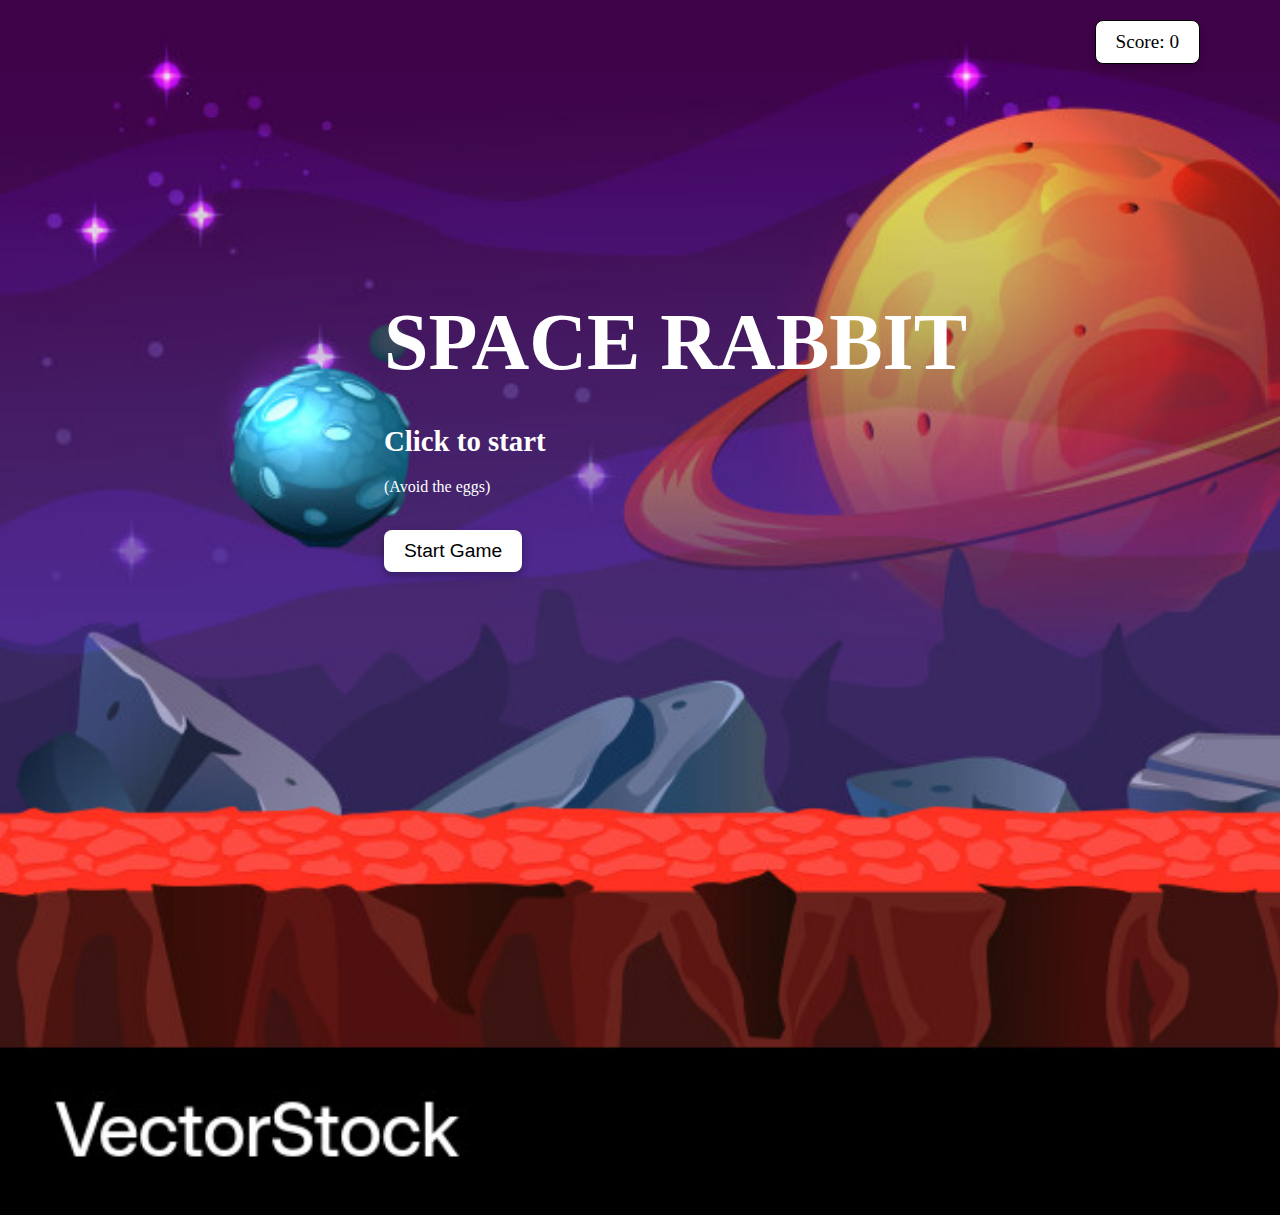
<file: index.html>
<!DOCTYPE html>
<html lang="en">

<head>
    <meta charset="UTF-8">
    <meta name="viewport" content="width=device-width, initial-scale=1.0">
    <link rel="stylesheet" href="./styles/styles.css">
    <title>Bunny Escape!</title>
</head>

<body>
    <div id="start-screen">
        <div class="startContainer">
            <h1> SPACE RABBIT </h1>
            <h2>Click to start</h2>
            <p> (Avoid the eggs) </p>
            <button id="start-button">Start Game</button>
        </div>
    </div>
    <div id="board">
        <div class="bg"></div>
        <div class="bg"></div>
        <div id="player" class="player"></div>
        <div id="score"> Score: 0</div>


    </div>

    <script src="./game.js"></script>
</body>

</html>
</file>
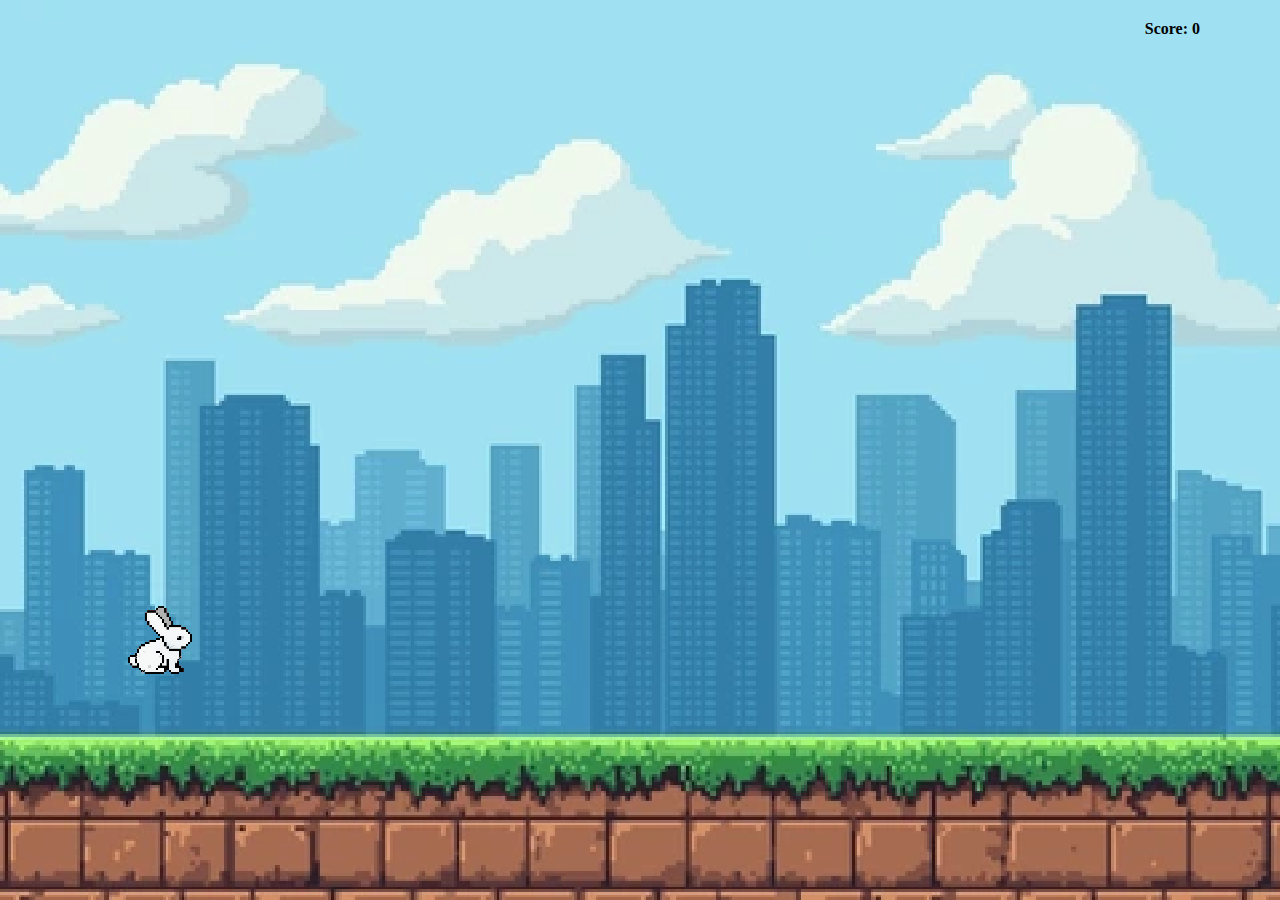
<file: Game- week 3/index.html>
<!DOCTYPE html>
<html lang="en">

<head>
    <meta charset="UTF-8">
    <meta name="viewport" content="width=device-width, initial-scale=1.0">
    <link rel="stylesheet" href="./styles/styles.css">
    <title>Document</title>
</head>

<body>
    <div id="start-screen">
        <div class="start-container">
            <h1>Welcome to Bunny Escape!</h1>
            <p>Press the button to start</p>
            <button id="start-button">Start Game</button>
        </div>
    </div>
    <div id="board">
        <div class="bg"></div>
        <div class="bg"></div>
        <div id="player" class="player"></div>
        <div id="score"> Score: 0</div>
        <div id="obstacle"></div>


    </div>

    <script src="./game.js"></script>
</body>

</html>
</file>
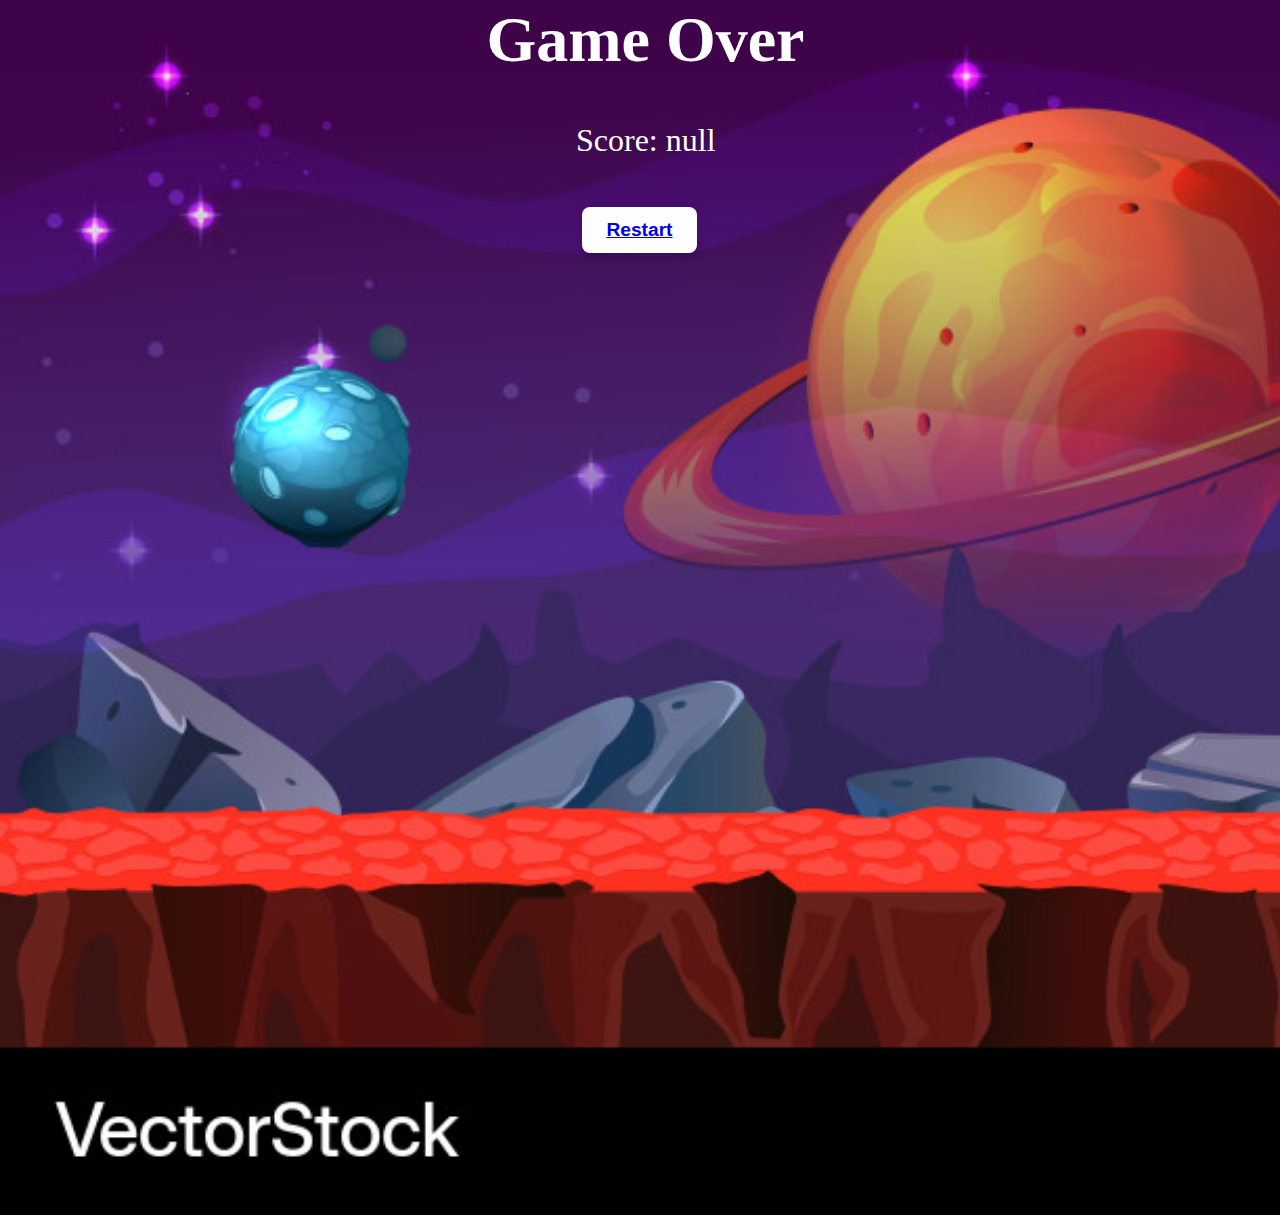
<file: gameover.html>
<!DOCTYPE html>
<html lang="en">
<head>
    <meta charset="UTF-8">
    <meta name="viewport" content="width=device-width, initial-scale=1.0">
    <title>Game Over</title>

    <link rel="stylesheet" href="./styles/styles.css">
</head>
<body id="gameover">
    <div>
    <h3>Game Over</h1>
    <span id="final-score"></span></p>
        <button id="restart-button" class="gameOverButton">
            <a href="./index.html">Restart </a>
        </button>
            
    </div>
    <script>
        const queryParams = new URLSearchParams(window.location.search);
        const finalScore = queryParams.get('score');
        document.getElementById('final-score').textContent = `Score: ${finalScore}`;
      </script>

</body>
</html>
</file>
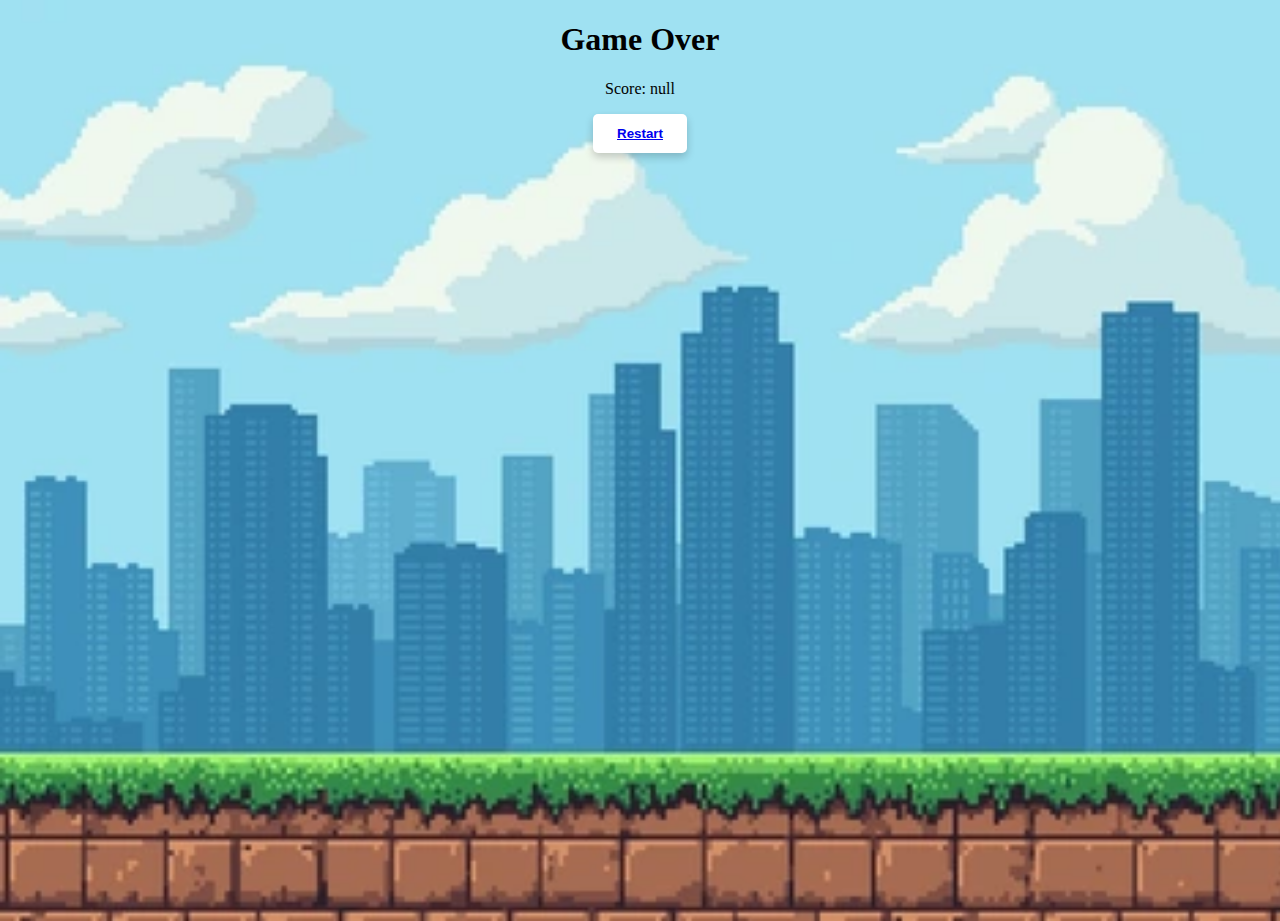
<file: Game- week 3/gameover.html>
<!DOCTYPE html>
<html lang="en">
<head>
    <meta charset="UTF-8">
    <meta name="viewport" content="width=device-width, initial-scale=1.0">
    <title>Game Over</title>

    <link rel="stylesheet" href="./styles/styles.css">
</head>
<body id="gameover">
    <div>
    <h1>Game Over</h1>
    <span id="final-score"></span></p>
        <button id="restart-button" class="gameOverButton">
            <a href="./index.html">Restart </a>
        </button>
            
    </div>
    <script>
        const queryParams = new URLSearchParams(window.location.search);
        const finalScore = queryParams.get('score');
        document.getElementById('final-score').textContent = `Score: ${finalScore}`;
      </script>

</body>
</html>
</file>
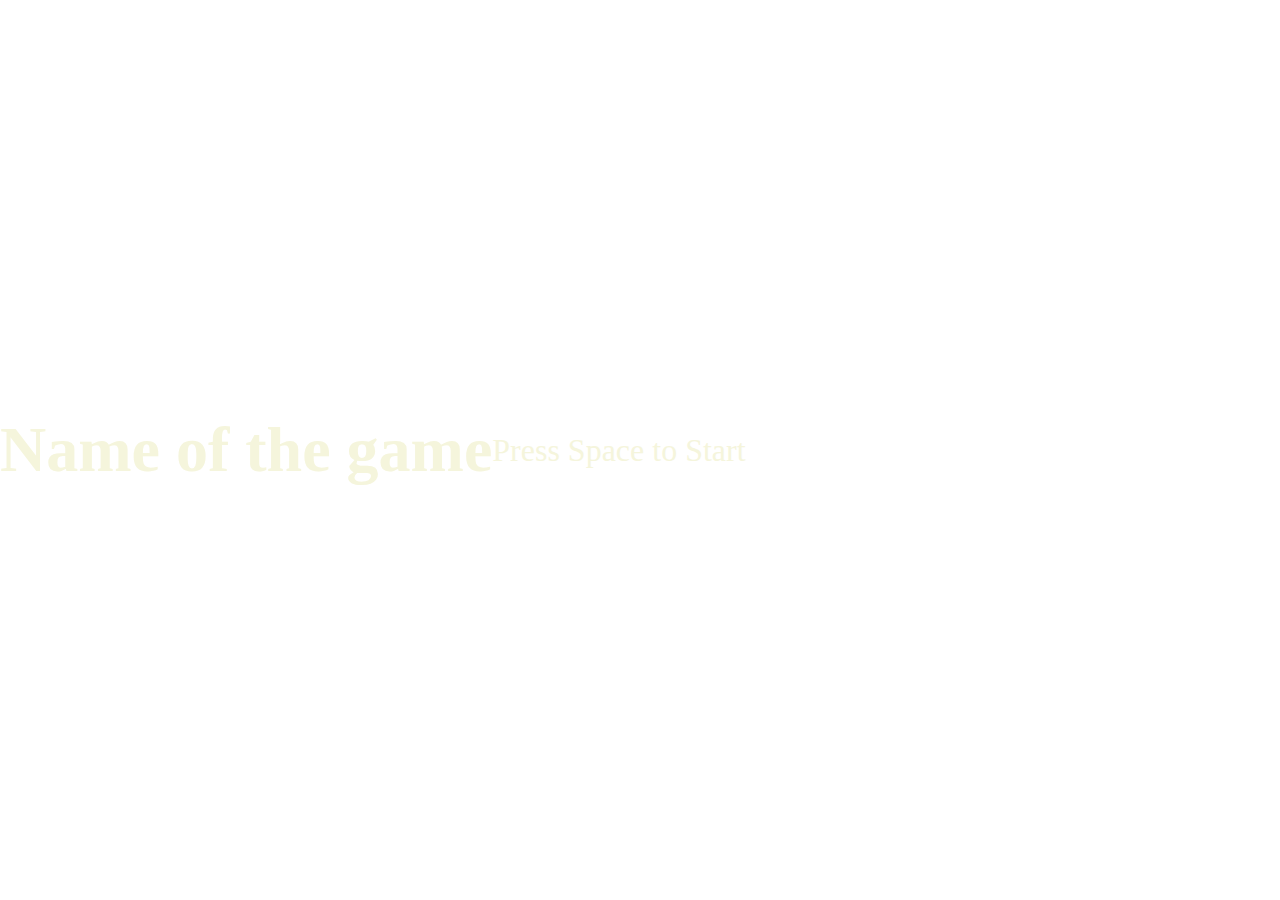
<file: Game- week 3/homepage.html>
<!DOCTYPE html>
<html lang="en">
<head>
    <meta charset="UTF-8">
    <meta name="viewport" content="width=device-width, initial-scale=1.0">
    <title>Document</title>
    <link rel="stylesheet" href="./styles/styles.css">
</head>
<body>
    <div id="start-screen" class="startContainer">
        <h1>Name of the game</h1>
        <p>Press Space to Start</p>
    </div>
</body>
</html>
</file>
<file: styles/styles.css>
body {
    margin: 0;
    padding: 0;
}

h1{
    font-size: 5rem;
    position: absolute;
    top: 20%;
    left: 30%;
}

h2{
    font-size: 1.8rem;
    position: absolute;
    top: 33%;
    left: 30%;
}

h3{
    font-size: 4rem;
    position: absolute;
    top: -5%;
    left: 38%;
}

p{
    font-size: 1rem;
    position: absolute;
    top: 38%;
    left: 30%;
}

#start-screen {
    position: absolute;
    top: 0;
    left: 0;
    width: 100vw;
    height: 135vh;
    color: white;
    z-index: 1000;
    background-image: url(../images/background\ space.jpg);
    background-repeat: no-repeat;
    background-size: cover;
}


#start-button {
    margin-top: 20px;
    padding: 10px 20px;
    font-size: 1.2rem;
    background-color: #ffffff;
    color: #000;
    border: none;
    border-radius: 8px;
    cursor: pointer;
    box-shadow: 0 4px 8px rgba(0, 0, 0, 0.3);
    position: absolute;
    top: 42%;
    left: 30%;
}

#start-button:hover {
    background-color: #e03e3e;
    color: #fff;
  }

#board {
    width: 100vw;
    height: 100vh;
    overflow: hidden;
    position: relative;
}

.bg {
    width: 200vw;
    height: 135vh;
    background-image: url(../images/background\ space.jpg);
    background-repeat: round;
    background-size: auto 100%;
    position: absolute;
    top: 0;
    left: 0;
    animation: scrollBackground 10s linear infinite;  
    image-rendering: pixelated;
}

@keyframes scrollBackground {
    0% {
        background-position: 0 0;
    }

    100% {
        background-position: -200vw 0;
    }
}

#player {
    background-image: url(../images/final\ player\ 1.png);
    background-size: contain;
    background-repeat: no-repeat;
    image-rendering: pixelated;
    position: absolute;
    width: auto;
    height: auto;
}

.player {
    overflow: hidden;
}

.player img {
    width: auto;
    height: auto;
    image-rendering: pixelated;
}



.obstacle {
    background-image: url(../images/obstacle1\ no\ background.png);
    background-size: contain;
    background-repeat: no-repeat;
    image-rendering: pixelated;
    position: absolute;
    overflow: hidden;
    z-index: 2;
}

#score {
    position: absolute;
    top: 20px;
    right: 80px;
    font-size: 1.2rem;
    color: #000;
    z-index: 1000;
    border: solid 1px black;
    border-radius: 8px;
    padding: 10px 20px;
    background-color: white;
    box-shadow: 0 4px 8px rgba(0, 0, 0, 0.2)

}

.scoreContainer {
    align-items: flex-start;
}

#gameover {
    background-image: url(../images/background\ space.jpg);
    background-repeat: no-repeat;
    background-size: cover;
    width: 100vw;
    height: 135vh;
    position: relative;
    overflow: hidden;
    text-align: center;
    color: white;
    align-items: center;
    font-size: 2rem;
}

#restart-button.gameOverButton {
    background-color: white;
    border: none;
    border-radius: 8px;
    padding: 12px 24px;
    font-weight: bold;
    cursor: pointer;
    box-shadow: 0 4px 8px rgba(0, 0, 0, 0.2);
    transition: background-color 0.3s ease, transform 0.1s ease;
    font-size: 1.2rem;
    position: absolute;
    top: 17%;
    left: 45.5%;

}

#restart-button.gameOverButton:hover {
    background-color: #e03e3e;
}

#restart-button.gameOverButton:active {
    transform: scale(0.97);
}

#final-score{
    font-size: 2rem;
    position: absolute;
    top: 10%;
    left: 45%;

}
</file>
<file: Game- week 3/styles/styles.css>
body {
    margin: 0;
    padding: 0;
}

#start-screen {
    position: absolute;
    top: 0;
    left: 0;
    width: 100vw;
    height: 100vh;
    color: beige;
    font-size: 2rem;
    display: flex;
}

.startContainer {
    align-items: center;

}

#start-button {
    margin-top: 20px;
    padding: 10px 20px;
    font-size: 1.2rem;
    background-color: #ffffff;
    color: #000;
    border: none;
    border-radius: 8px;
    cursor: pointer;
    box-shadow: 0 4px 8px rgba(0, 0, 0, 0.3);
}

#start-button:hover {
    background-color: #e03e3e;
    color: #fff;
  }

#board {
    width: 100vw;
    height: 100vh;
    overflow: hidden;
    position: relative;
}

.bg {
    width: 200vw;
    height: 100vh;
    background-image: url(../Images/city\ background.webp);
    background-repeat: repeat-x;
    background-size: auto 100%;
    position: absolute;
    top: 0;
    left: 0;
    animation: scrollBackground 10s linear infinite;
    image-rendering: pixelated;
}

@keyframes scrollBackground {
    0% {
        transform: translateX(0);
    }

    100% {
        transform: translateX(-50%);
    }
}

#player {
    background-image: url(../Images/final\ player\ 1.png);
    background-size: contain;
    background-repeat: no-repeat;
    image-rendering: pixelated;
    position: absolute;
    width: auto;
    height: auto;
}

.player {
    overflow: hidden;
}

.player img {
    width: auto;
    height: auto;
    image-rendering: pixelated;
}



#obstacle {
    background-image: url(../Images/obstacle1\ no\ background.png);
    background-size: contain;
    background-repeat: no-repeat;
    image-rendering: pixelated;
    position: absolute;
    overflow: hidden;
}

#score {
    position: absolute;
    top: 20px;
    right: 80px;
    font-size: 1, 5em;
    font-weight: bold;
    color: black;
    font-family: 'Press Start 2P', cursive;
    z-index: 1000;

}

.scoreContainer {
    align-items: flex-start;
}

#gameover {
    background-image: url(../Images/city\ background.webp);
    background-repeat: no-repeat;
    background-size: cover;
    width: 100vw;
    height: 100vh;
    position: relative;
    overflow: hidden;
    text-align: center;
}

#restart-button.gameOverButton {
    background-color: white;
    border: none;
    border-radius: 5px;
    padding: 12px 24px;
    font-weight: bold;
    cursor: pointer;
    box-shadow: 0 4px 8px rgba(0, 0, 0, 0.2);
    transition: background-color 0.3s ease, transform 0.1s ease;

}

#restart-button.gameOverButton:hover {
    background-color: #e03e3e;
}

#restart-button.gameOverButton:active {
    transform: scale(0.97);
}
</file>
